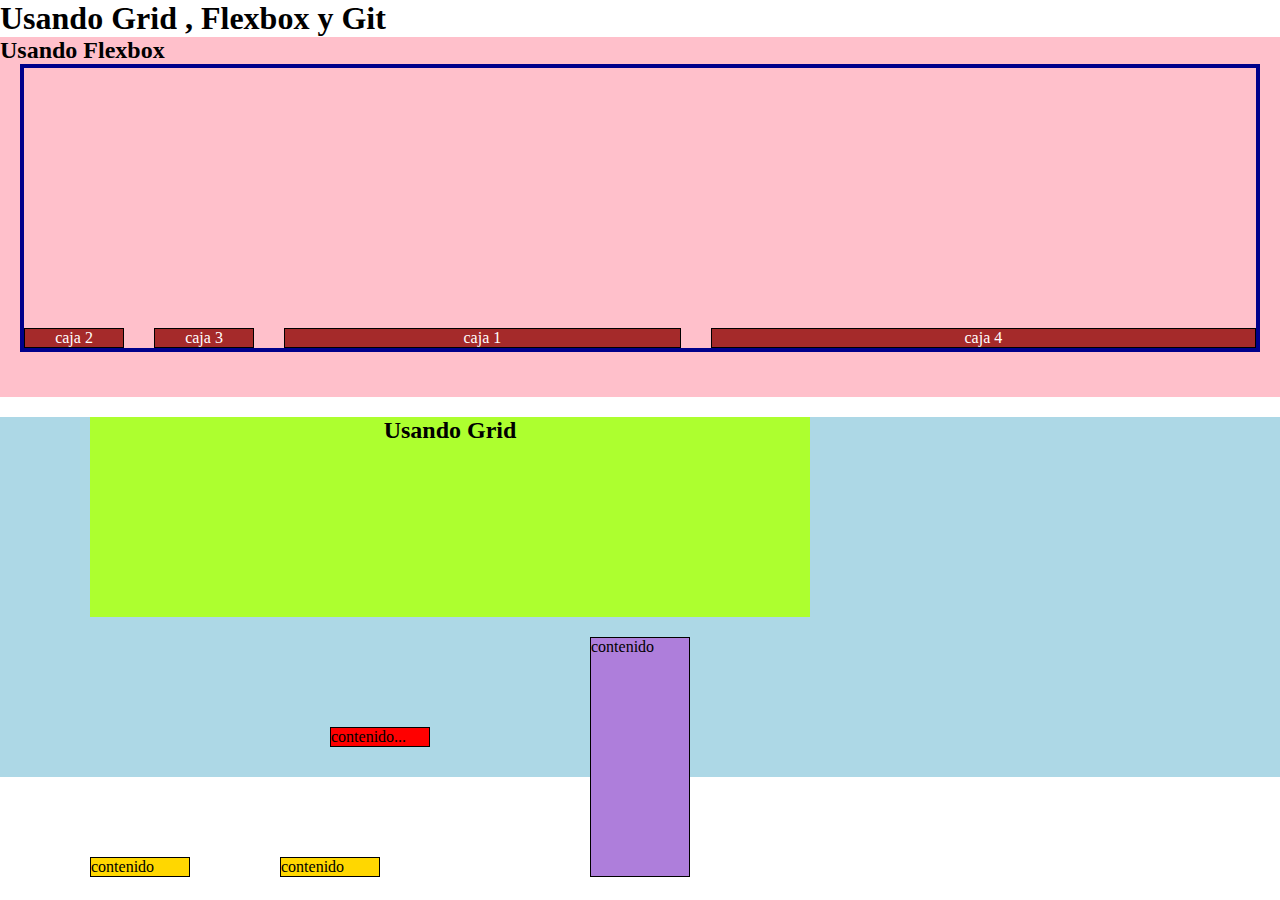
<file: clase-3/index.html>
<!DOCTYPE html>
<html lang="es">
<head>
    <meta charset="UTF-8">
    <meta name="viewport" content="width=device-width, initial-scale=1.0">
    <link rel="stylesheet" href="./style.css">
    <title>Grid-Flex-Git</title>
</head>
<body>
    <h1>Usando Grid  , Flexbox y Git </h1>

    <section >
        <h2>Usando Flexbox</h2>
        <div class="section-1">

            <div class="caja c1">caja 1</div>
            <div class="caja c2">caja 2</div>
            <div class="caja c3"> caja 3</div>  
            <div class="caja c4"> caja 4</div>
                     
        </div>

    </section>
    <section class="section-2">
        <h2 class="hijo-h2">Usando Grid</h2>
        <div class="contenido h-3">contenido...</div>
        <div class="contenido h-4">contenido</div>
        <div class="contenido h-5">contenido</div>
        <div class="contenido h-6">contenido</div>
    </section>

</body>
</html>
</file>
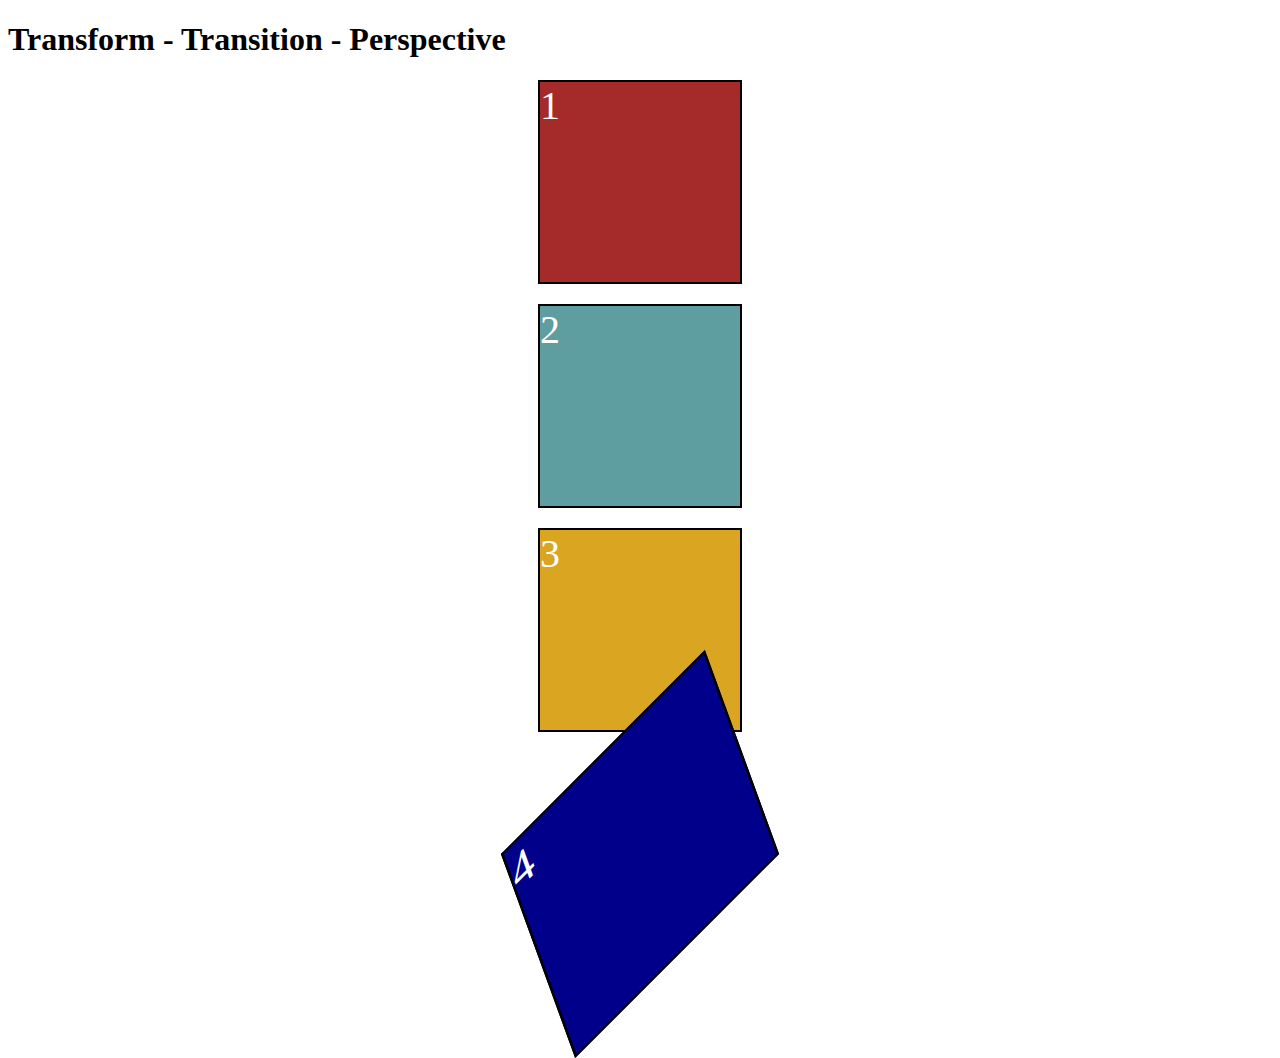
<file: clase-4/index.html>
<!DOCTYPE html>
<html lang="es">
<head>
    <meta charset="UTF-8">
    <meta name="viewport" content="width=device-width, initial-scale=1.0">
    <title>Clase -4</title>
    <link rel="stylesheet" href="./style.css">
</head>
<body>
    <h1>Transform - Transition - Perspective</h1>

    <div class="contenedor">
        <div class="cubo" onclick="mover(this)">1</div>
        <div class="cubo dos">2</div>
        <div class="cubo tres" onmouseover="agrandar(this)">3</div>
        <div class="cubo cuatro">4</div>
    </div>
    <script>
        let mover=(nodo)=>{
            nodo.classList.toggle("uno")
        }
        let agrandar=(nodo)=>{
            nodo.classList.toggle("scale")
        }

    </script>
</body>
</html>
</file>
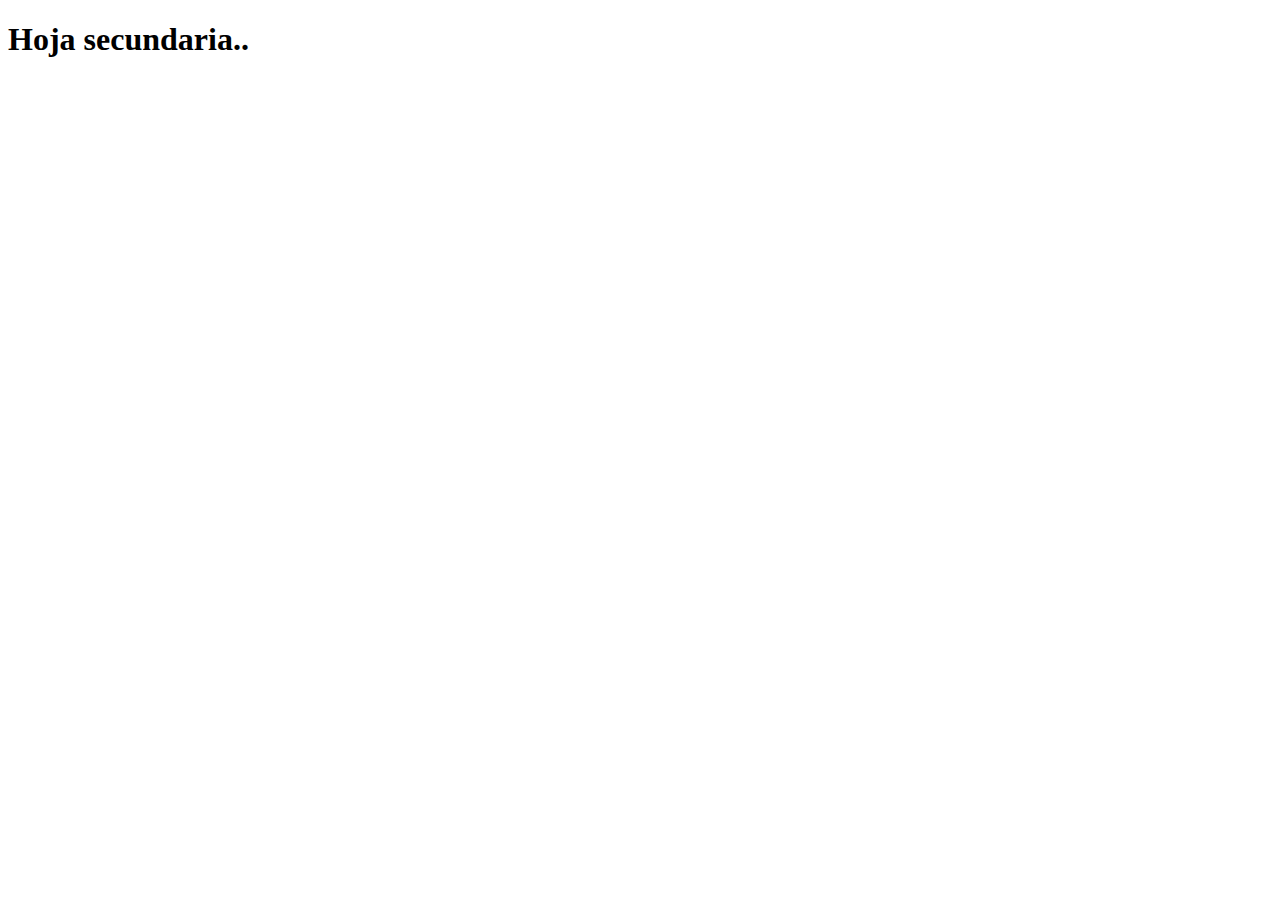
<file: clase-1/hoja2.html>
<!DOCTYPE html>
<html lang="en">
<head>
    <meta charset="UTF-8">
    <meta name="viewport" content="width=device-width, initial-scale=1.0">
    <title>Clase -1</title>
</head>
<body>
    <h1>Hoja secundaria..</h1>
</body>
</html>
</file>
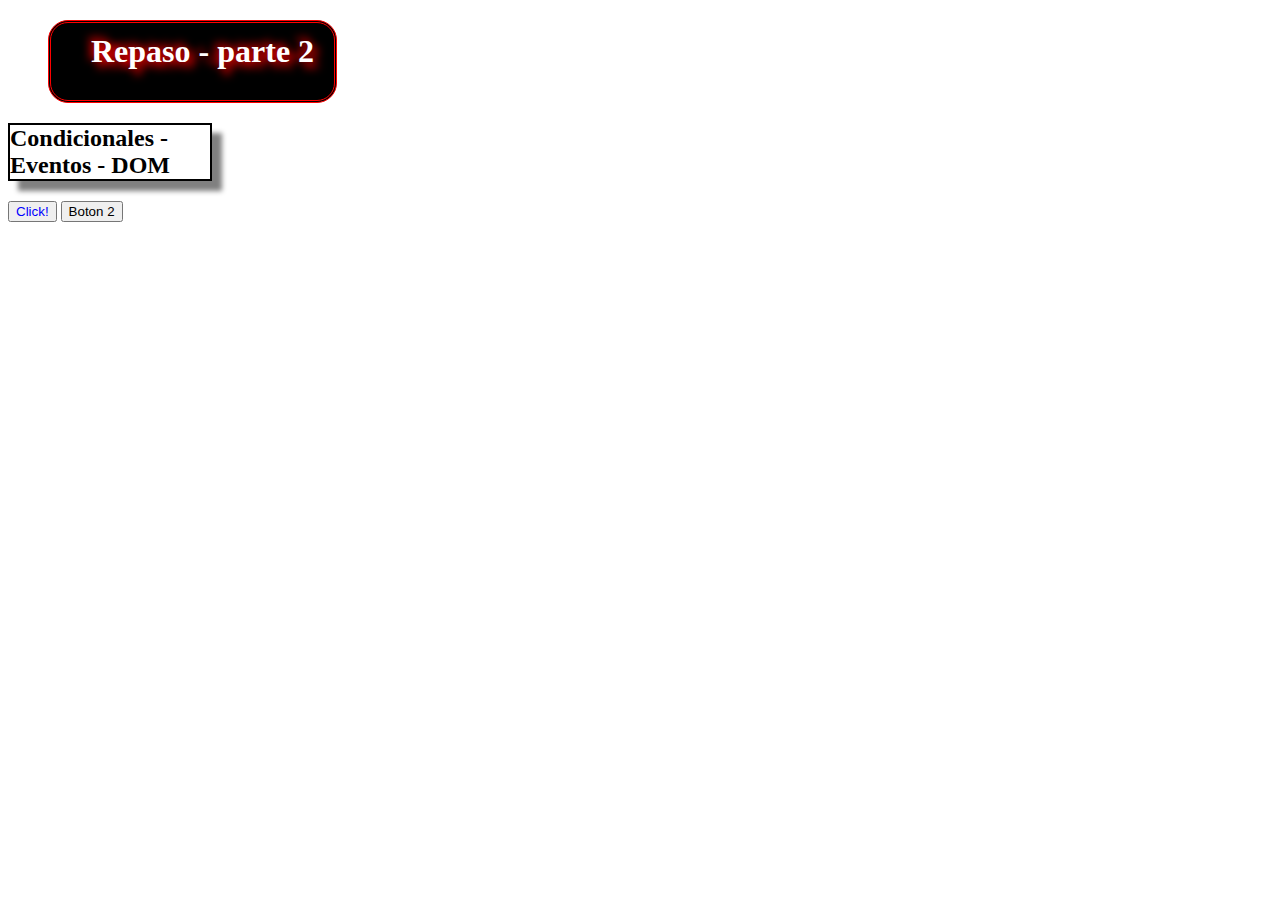
<file: clase-2/repaso.html>
<!DOCTYPE html>
<html lang="es">
<head>
    <meta charset="UTF-8">
    <meta name="viewport" content="width=device-width, initial-scale=1.0">
    <link rel="stylesheet" href="./style.css">
    <title>Clase-2</title>
</head>
<body>
    <h1>Repaso - parte 2</h1>
    <h2>Condicionales - Eventos - DOM</h2>
    <button>Click!</button>
    <button onclick="saludar(event)">Boton 2</button>
    <script src="./script.js"></script>
</body>
</html>
</file>
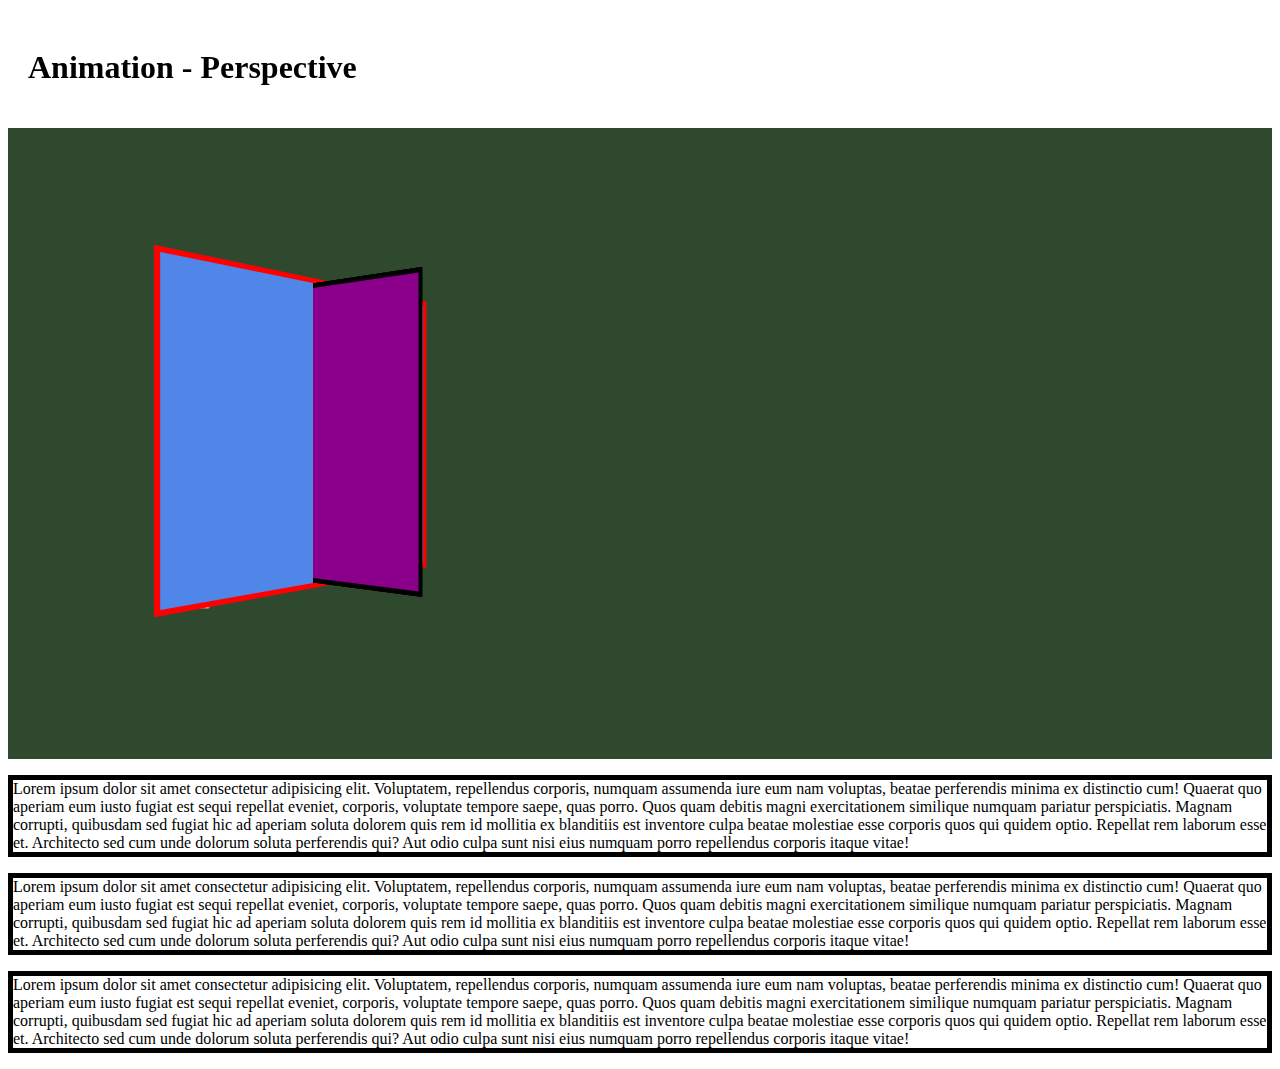
<file: clase-4/animacion/animation.html>
<!DOCTYPE html>
<html lang="es">
<head>
    <meta charset="UTF-8">
    <meta name="viewport" content="width=device-width, initial-scale=1.0">
    <link rel="stylesheet" href="./animation.css">
    <title>Clase 4</title>
</head>
<body onscroll="mostrar()">
    <div class="zona-1 ">
        <h1>Animation - Perspective</h1>
    </div>

    <div class="contenedor">
        <div class="padre mover">
            <div class="hijo">

            </div>
        </div>
        <button onclick="parar()">STOP</button>
    </div>

    <section onclick="cambioColor(event)">
        <p>Lorem ipsum dolor sit amet consectetur adipisicing elit. Voluptatem, repellendus corporis, numquam assumenda iure eum nam voluptas, beatae perferendis minima ex distinctio cum! Quaerat quo aperiam eum iusto fugiat est sequi repellat eveniet, corporis, voluptate tempore saepe, quas porro. Quos quam debitis magni exercitationem similique numquam pariatur perspiciatis. Magnam corrupti, quibusdam sed fugiat hic ad aperiam soluta dolorem quis rem id mollitia ex blanditiis est inventore culpa beatae molestiae esse corporis quos qui quidem optio. Repellat rem laborum esse et. Architecto sed cum unde dolorum soluta perferendis qui? Aut odio culpa sunt nisi eius numquam porro repellendus corporis itaque vitae!</p>
        <p>Lorem ipsum dolor sit amet consectetur adipisicing elit. Voluptatem, repellendus corporis, numquam assumenda iure eum nam voluptas, beatae perferendis minima ex distinctio cum! Quaerat quo aperiam eum iusto fugiat est sequi repellat eveniet, corporis, voluptate tempore saepe, quas porro. Quos quam debitis magni exercitationem similique numquam pariatur perspiciatis. Magnam corrupti, quibusdam sed fugiat hic ad aperiam soluta dolorem quis rem id mollitia ex blanditiis est inventore culpa beatae molestiae esse corporis quos qui quidem optio. Repellat rem laborum esse et. Architecto sed cum unde dolorum soluta perferendis qui? Aut odio culpa sunt nisi eius numquam porro repellendus corporis itaque vitae!</p>
         <p>Lorem ipsum dolor sit amet consectetur adipisicing elit. Voluptatem, repellendus corporis, numquam assumenda iure eum nam voluptas, beatae perferendis minima ex distinctio cum! Quaerat quo aperiam eum iusto fugiat est sequi repellat eveniet, corporis, voluptate tempore saepe, quas porro. Quos quam debitis magni exercitationem similique numquam pariatur perspiciatis. Magnam corrupti, quibusdam sed fugiat hic ad aperiam soluta dolorem quis rem id mollitia ex blanditiis est inventore culpa beatae molestiae esse corporis quos qui quidem optio. Repellat rem laborum esse et. Architecto sed cum unde dolorum soluta perferendis qui? Aut odio culpa sunt nisi eius numquam porro repellendus corporis itaque vitae!</p>
    </section>
<script>
    let cambioColor=(e)=>{
        e.target.classList.add("section")
    }
    let parar=()=>{
        let padre=document.querySelector(".mover");
        padre.classList.remove("mover")
    }

    let mostrar=()=>{
        console.log( window.scrollY)//px desplazados en sentido vertical
       console.log(window.innerHeight) // alto de la pantalla del browser
        let zona1=document.querySelector(".zona-1");

        if(window.scrollY >window.innerHeight*0.2){
            zona1.classList.add("color2")
            
        }else{
            zona1.classList.remove("color2")
           
        }
    }
</script>
</body>
</html>
<!-- window -> info sobre la ventana en la que estamos reproduciendo el sitio
scrollY -> ofrece la cantidad de px que se scrolleo (en sentido vertical) 

https://developer.mozilla.org/es/docs/Web/API/Window/scrollY

-->
</file>
<file: clase-3/style.css>
*{
    margin: 0;
    padding: 0;
    box-sizing: border-box;
}

section{
    background-color: pink;
    height: 40vh;
    margin-bottom: 20px;
}

/* flexbox */
.section-1{
    margin:0px 20px;
    height: 80%;
    border: 4px solid darkblue;
   display: flex;
    flex-direction: row;
    justify-content:start;
    /*center|flex-end | flex-start| space.. around|between|evenly
    alineacion horizontal(con direccion ->row) y vertial (con direccion ->column)*/
    align-items: end;
    /* center | start|end| strech
     alinacion vertical( direction :row) alineacion horizontal( direction:column)*/
    gap: 30px;
    flex-wrap: wrap;
    /*flex-flow: row wrap;*/
    /*propiedades atajo
    flex-flow :direction wrap;
    */
}
.caja{
    background-color: brown;
    border: 1px solid black;
    width: 100px;
    text-align: center;
    color: white;
}
.c1{
    order: 3;
    flex-grow: 2;
}
.c2{
    order: 1;
}
.c3{
    order:2
}
.c4{
    order:4;
    flex-grow: 3;
}
/* flex- grow / shrink*/

/*--------------------------------------------------------------------*/
/* grid */

.section-2{
    background-color: lightblue;
    display: grid;
    grid-template-columns:50px repeat(4,150px) ;
    /*5 columnas x 2 filas */
    grid-template-rows:200px 200px ;
    grid-template-areas:'. h-2 h-2 h-2 h-2'
                        '. h-3 h-3 h-4 h-4'
                        '. h-5 h-6 h-4 h-4';
    /* gap: 40px; */
    row-gap: 20px;
    column-gap: 40px;
}
/* repeat(cantidad,unidad)*/
.contenido{
    background-color: gold;
    border: 1px solid black;
    width: 100px;
}   
.hijo-h2{
    background-color: greenyellow;
    text-align: center;
    /* grid-column:2/6 ; */
    grid-area: h-2;
}
.h-3{
    align-self: center;
    justify-self: end;
    background-color: red;
    /* grid-row:2/3;
    grid-column: 2/4; */
    grid-area:h-3;
}
.h-4{
    justify-self:center;
    background-color: rgb(174, 126, 219);
    /* grid-column: 4/6;
    grid-row: 2/4; */
    grid-area:h-4;
}
.h-5{
    /* grid-column: 2/3; */
    grid-area:h-5;
}
.h-6{
    /* grid-column:3/4; */
    grid-area:h-6;
}
</file>
<file: clase-4/style.css>
.contenedor{
    display: flex;
    flex-direction: column;
    align-items: center;
    gap: 20px;
    font-size: 40px;
    color: white;
    perspective: 3000px;
    /*defino la perspectiva en el elemento padre para poder manipular el eje Z y la 3er dimension*/
}
.cubo{
    background-color: brown;
    width: 200px;
    height: 200px;
    border: 2px solid black;
}
.uno{
    transform: translateZ(-400px) translateX(300px);
    transition-property: transform ;
    transition-duration:3s ;
    transition-timing-function:cubic-bezier(.94,0,0,.96);
    /* transition: transform 1s, background-color 3s; */
    /* translate(x,y) | translateX(x) | translateY(y) | translateZ()*/
}
.uno:hover{
    background-color: darkgreen;
}
/* .uno:hover{
    transform: translateZ(-200px) translateX(300px);
    /* translate(x,y) | translateX(x) | translateY(y) | translateZ()*/

.dos{
    background-color: cadetblue;
    transition:transform 4s;
}
.dos:hover{
    transform: rotateX(180deg) rotateY(20deg) translatex(-100px);
    /*rotateX(deg) rotateY(deg) rotateZ(deg) |rotate(deg) 
    valores + derecha - izquierda*/
}

.tres{
    background-color: goldenrod;

}
.scale{
        transform: scale(2);
    /* scale(x,y,z),scaleX(num) scaleY(num) scaleZ(num)*/
}
.cuatro{
    background-color: darkblue;
    transform: skew(20deg,-45deg);
    /* skewX(x)| skewY(y) | skew(x,y) -> al igual que rotate,utiliza grados (deg)*/
}
/* transform -> transformamos - modificamos el elemento html
por defecto -> 2D (ejes x e y)
distintos tipos :
translate -> trasladar al elemento 
rotate -> rotar el elemento(grados -> deg = degree)
scale -> escalar su tamaño (agrandar o achicar)
skew -> deformar al elemento 

*/
/* transition -> un cambio de manera progresiva 
transition-property
transition-duration -> unidades s(segundos) ms(milisegundos)

transition: property duration;

transition-timing-function -> velocidad de la transision

ease|ease-in|ease-out|ease-in-out |lineal| cubic-bezier()
*/
</file>
<file: clase-2/style.css>
/*
sombras : texto -caja
modelo de caja : padding-margin-border

*/

h1{
    background-color: black;
    margin:20px 40px;
   
    padding:10px 20px 30px 40px;
    /*padding-left:40px
    padding-right:20px
    */
    /* padding - margin 
    1 valor -> afecta a los 4 extremos
       2 valores -> el primero afecta a arriba-abajo y el segundo a izquierda-derecha 
       3 valores -> el primero afecta a arriba, el segundo a izquierda-derecha y el tercero a abajo
       4 valores -> afecta a cada uno de los lados en el orden: arriba, derecha, abajo, izquierda(arranca arriba y va hacia en sentido horario) */
    border: black dashed 2px;
    border-color: red;
    border-width:3px ;
    border-style: double;/*
    solid - dashed-dotted double*/
    border-radius:20px ;
    width: fit-content;/* ancho va a ser el de su contenido */
    text-shadow:5px 5px 10px red,
                -3px -3px 10px red;
                /* 5px 3px pink ,
                12px 8px 3px darkmagenta ; */
    /*nos permite definir sombras 
    1er valor desplazamiento horizontal, 
    2do valor desplazamiento vertical, 
    3er valor difuminado de sombra 
    color
    */
    color: white;
}
h2{
    width: 200px;
    border: 2px solid black;
    box-shadow:10px 10px 5px grey ;
    /* igual que text-shadow
    1valor - desplazamiento horizontal
    2valor - desplazamiento vertical
    3 valor - difuminado
    4valor - color*/
}
</file>
<file: clase-4/animacion/animation.css>
*{
    box-sizing: border-box;
}

.zona-1{
    width: 100%;
    padding: 20px;
    position: sticky;
    top: 0;
    z-index: 2;
    transition:all 2s;
}
.color2{
    background-color: brown;
    color: white;

}
.contenedor{
    background-color: rgb(47, 73, 47);
    padding: 150px;
    perspective: 800px;
}
.padre{
    background-color: rgb(81, 134, 233);
    width: 310px;
    height: 310px;
    border: 5px solid red;
    transform: rotateY(60deg);
    /* perspective:300px; */
    transform-style: preserve-3d;/*nos permite trasladar la perspectiva del elemento contenedor al elemento hijo*/
}

.hijo{
    background-color: darkmagenta;
    width: 300px;
    height: 300px;
    border: 5px solid black;
    transform: rotateY(90deg);
}
.mover{
        animation:mover 4s infinite;

}
/* animation -> conjunto de cuadros/frames que al pasarlos a una velosidad un cierto tiempo me arman una animacion
1ero -> definimos los cuadros : @keyframes ->% || from - to
2do -> utilizamos ese conjunto de cuadros con la propiedad animation en los selectores.

animation:;
animation-name
animation-duration
animation-iteration-count -> numero |infinite
animation-timing-function
animation-delay
animation-direction
animation-fill-mode

animation: name duration timing-function delay iteration-count direction fill-mode;
*/
p{
    border: 5px solid black;
}
.section{
    animation-name: cambioColor;
    animation-duration: 3s;
    animation-iteration-count: 2;
    animation-fill-mode: forwards;
    animation-direction:alternate-reverse ;
    animation-timing-function: cubic-bezier(0.19, 1, 0.22, 1);
    animation-delay:3s;
    /* animation:cambioColor 3s cubic-bezier(0.19, 1, 0.22, 1) 3s 2 alternate-reverse forwards; */
}
/* 10s ->0s 1.3s 5s 10s*/
@keyframes mover {
 0%{
    transform: rotateY(0deg);
 }
 13%{
    transform: rotateY(90deg) rotateX(45deg);
 }
 50%{
    transform: rotateY(120deg);
 }
 100%{
    transform: rotateY(360deg);
 }   
}
@keyframes cambioColor {
    from{
        background-color: yellow;
        border-color: aqua;
    }
    to{
        background-color: chocolate;
    }
}
/*----------------------------*/
</file>
